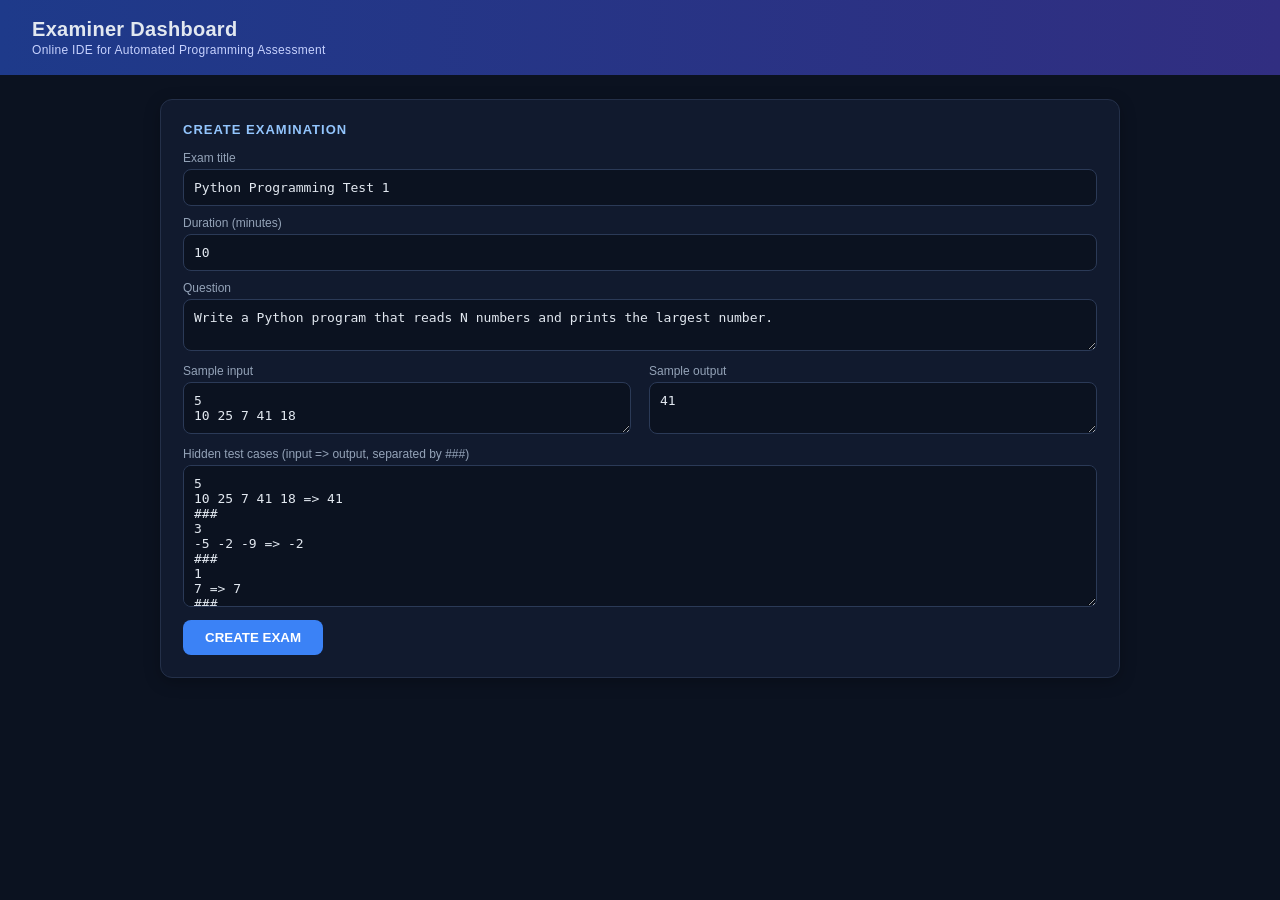
<file: static/examiner.html>
<!DOCTYPE html>
<html lang="en"><head><meta charset="UTF-8"><meta name="viewport" content="width=device-width,initial-scale=1">
<title>Examiner Dashboard</title>
<style>
*{box-sizing:border-box}
body{margin:0;font-family:Inter,Segoe UI,Arial,sans-serif;background:#0b1220;color:#e2e8f0;font-size:14px}
.top{background:linear-gradient(90deg,#1e3a8a,#312e81);padding:18px 32px;font-size:20px;font-weight:700;letter-spacing:.3px}
.top small{display:block;font-size:12px;font-weight:400;color:#c7d2fe;margin-top:2px}
.wrap{max-width:1000px;margin:24px auto;padding:0 20px}
.card{background:#111a2e;border:1px solid #243049;border-radius:12px;padding:22px;margin-bottom:18px;box-shadow:0 4px 16px rgba(0,0,0,.25)}
.card h3{margin:0 0 14px;font-size:13px;letter-spacing:1px;color:#93c5fd;text-transform:uppercase}
label{display:block;font-size:12px;color:#94a3b8;margin:10px 0 4px}
input,textarea{width:100%;padding:10px;background:#0b1220;color:#e2e8f0;border:1px solid #2b3a57;border-radius:8px;font-family:Consolas,monospace;font-size:13px}
input:focus,textarea:focus{outline:2px solid #3b82f6;border-color:transparent}
.btn{border:0;padding:10px 22px;border-radius:8px;color:#fff;font-weight:600;cursor:pointer;background:#3b82f6;margin:10px 8px 0 0}
.btn.green{background:#16a34a}.btn.red{background:#dc2626}.btn.amber{background:#b45309}.btn:disabled{opacity:.4;cursor:not-allowed}
.hidden{display:none!important}
.code-box{display:inline-block;font-size:30px;font-weight:800;letter-spacing:4px;color:#fbbf24;background:#0b1220;border:1px dashed #fbbf24;border-radius:10px;padding:6px 18px}
.badge{display:inline-block;padding:4px 12px;border-radius:20px;font-size:12px;font-weight:700}
.b-CREATED{background:#475569}.b-ACTIVE{background:#15803d}.b-FINISHED{background:#1d4ed8}.b-ENDED{background:#991b1b}
.tbl{width:100%;border-collapse:collapse}.tbl th{color:#94a3b8;font-size:12px;text-transform:uppercase;text-align:left;padding:8px}
.tbl td{padding:12px 8px;border-top:1px solid #243049}.tbl tr.row{cursor:pointer}.tbl tr.row:hover{background:#1b2742}
.kv{width:100%}.kv td{padding:6px 0;border-bottom:1px solid #1b2742}.kv td:last-child{text-align:right;font-weight:600}
pre.code{background:#020617;border-radius:8px;padding:12px;max-height:260px;overflow:auto;font-family:Consolas,monospace;white-space:pre-wrap}
.ok{color:#4ade80}.rev{color:#fbbf24;font-weight:700}.muted{color:#94a3b8;font-size:12px}
.grid{display:grid;grid-template-columns:1fr 1fr;gap:18px}
</style></head><body>
<div class="top">Examiner Dashboard<small>Online IDE for Automated Programming Assessment</small></div>
<div class="wrap">
<div class="card" id="setup">
  <h3>Create Examination</h3>
  <label>Exam title</label><input id="title" value="Python Programming Test 1">
  <label>Duration (minutes)</label><input id="dur" type="number" value="10">
  <label>Question</label><textarea id="q" rows="2">Write a Python program that reads N numbers and prints the largest number.</textarea>
  <div class="grid"><div><label>Sample input</label><textarea id="sin" rows="2">5
10 25 7 41 18</textarea></div>
  <div><label>Sample output</label><textarea id="sout" rows="2">41</textarea></div></div>
  <label>Hidden test cases (input =&gt; output, separated by ###)</label>
  <textarea id="tests" rows="8">5
10 25 7 41 18 => 41
###
3
-5 -2 -9 => -2
###
1
7 => 7
###
4
10 10 10 10 => 10
###
6
1 2 3 100 5 6 => 100</textarea>
  <button class="btn" id="createBtn">CREATE EXAM</button>
</div>
<div class="card hidden" id="status">
  <h3 id="sTitle"></h3>
  <div>Exam Code &nbsp;<span class="code-box" id="sCode"></span> &nbsp; <span class="badge" id="sBadge"></span>
  &nbsp; <span class="muted" id="sJoined"></span></div>
  <button class="btn green" id="startBtn">START EXAM</button>
  <button class="btn red hidden" id="endBtn">END EXAM</button>
  <button class="btn amber hidden" id="newBtn">NEW EXAM</button>
  <h3 style="margin-top:22px">Students</h3>
  <table class="tbl"><thead><tr><th>Student</th><th>Status</th><th>Score</th></tr></thead><tbody id="rows"></tbody></table>
</div>
<div id="detail"></div>
</div>
<script src="/static/examiner.js"></script>
</body></html>
</file>
